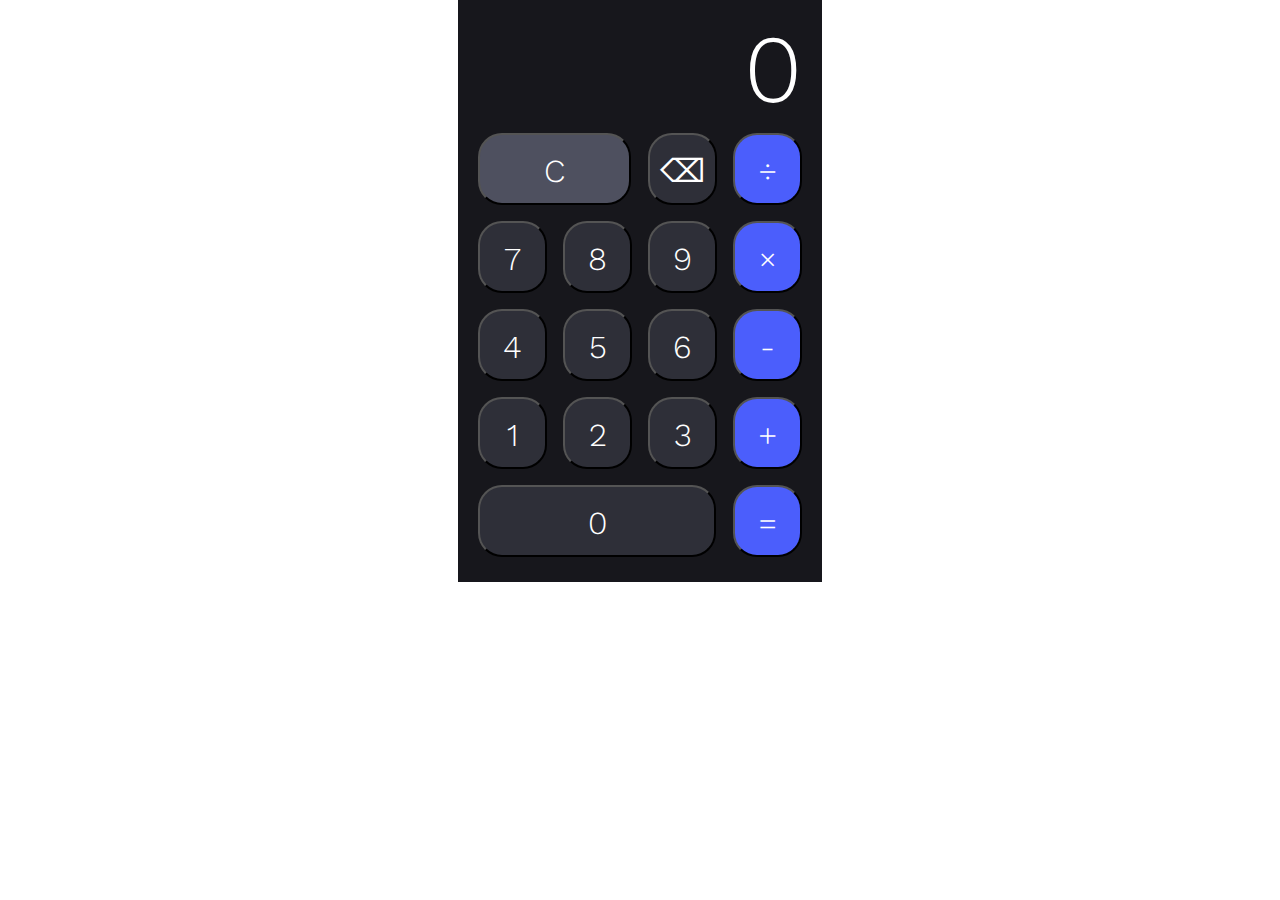
<file: index.html>
<!DOCTYPE html>
<html lang="en">
<head>
    <meta charset="UTF-8">
    <meta http-equiv="X-UA-Compatible" content="IE=edge">
    <meta name="viewport" content="width=device-width, initial-scale=1.0">
    <title>Document</title>
    <link rel="stylesheet" href="style.css">
    <link rel="preconnect" href="https://fonts.googleapis.com">
    <link rel="preconnect" href="https://fonts.gstatic.com" crossorigin>
    <link href="https://fonts.googleapis.com/css2?family=Work+Sans:wght@200;300;400&display=swap" rel="stylesheet">
</head>
<body>
 <div class = 'calc'> 
     <div class="content">
        <div class="output">0</div>
     </div>
     <div class="buttons">
        <button  id="cancel"  class="btn cancel bg grey" > C </button>
        <button  id="delete"  class="btn delete "> &#x232b </button>
        <button  id="division"  class="btn operator division bg blue" value="/">&#247</button>
        <button  id="number"  class="btn  seven">7</button> 
        <button  id="number"  class="btn eight">8</button>
        <button  id="number"  class="btn nine">9</button> 
        <button  id="milti"  class="btn operator milti bg blue" value="*">&#215</button>
        <button  id="number"  class="btn four" >4</button>
        <button  id="number"  class="btn five">5</button>
        <button  id="number"  class="btn six">6</button>
        <input type = 'button'  id="sub"  class="btn operator minus bg blue" value="-">
        <button  id="number" class="btn one">1</button>
        <button  id="number"  class="btn two">2</button>
        <button  id="number"  class="btn three">3</button>
        <button  id="sum"  class="btn operator plus bg blue" value="+">+</button>
        <button  id="number"  class="btn zero">0</button>
        <button  id="equal"  class="btn equal bg blue">=</button>
                               
    </div>
 </div> 
</body>
<script type = 'module'  src="main.js"></script>
</html>
</file>
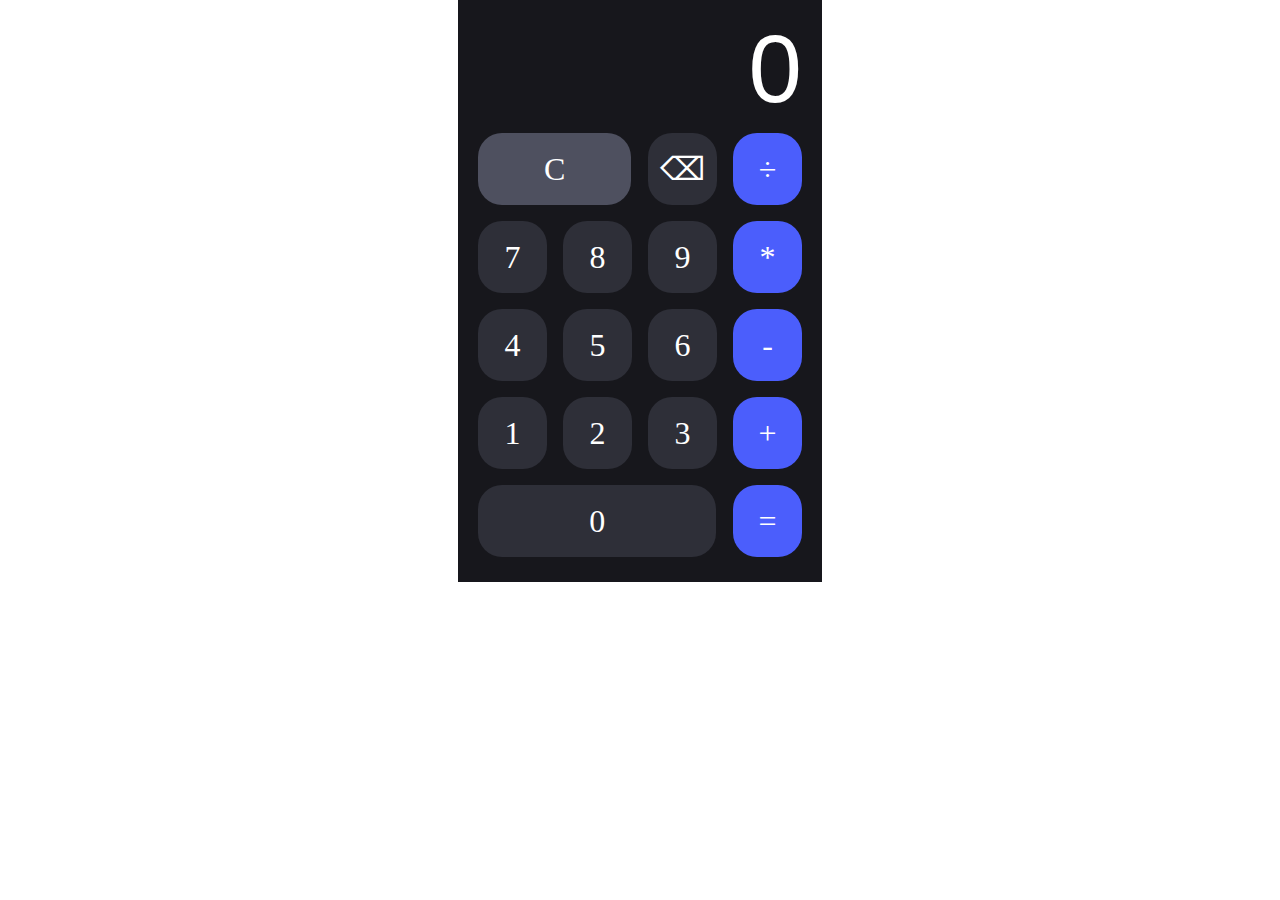
<file: calc UI.html>
<!DOCTYPE html>
<html lang="en">
<head>
    <meta charset="UTF-8">
    <meta http-equiv="X-UA-Compatible" content="IE=edge">
    <meta name="viewport" content="width=device-width, initial-scale=1.0">
    <title>Document</title>
    <link rel="stylesheet" href="style.css">
</head>
<body>
 <div class = 'calc'> 
     <div class="content">
        <div class="output">0</div>
     </div>
     <div class="buttons">
        <div class="btn cancel bg grey">C</div>
        <div class="btn delete ">&#x232b</div>
        <div class="btn division bg blue">&#247</div>

        <div class="btn seven">7</div>
        <div class="btn eight">8</div>
        <div class="btn nine">9</div>
        <div class="btn milti bg blue">* </div>

        <div class="btn four">4</div>
        <div class="btn five">5</div>
        <div class="btn six">6</div>
        <div class="btn minus bg blue">-</div>

        <div class="btn one">1</div>
        <div class="btn two">2</div>
        <div class="btn three">3</div>
        <div class="btn plus bg blue">+</div>

        <div class="btn zero">0</div>
        <div class="btn equal bg blue">=</div>
        
    </div>
 </div> 
</body>
</html>
</file>
<file: style.css>
* {
    box-sizing: border-box;
    margin: 0;
    padding: 0;
    font-family: 'Work Sans', sans-serif;
    font-weight: 300;
    color: #fff;
  }
.calc {
        width: 364px;
        height: 582px;
        background: #17171C;
        margin: 0 auto;
        padding: 21px 20px 25px 20px;
}
.btn.cancel {
        height: 72px;
        width: 153.3px;
        left: 0px;
        top: 0px;        
}
.btn.zero {
        height: 72px;
        width: 238.3px;
        left: 0px;
        top: 0px;
        
}
.output {
        display: flex;
        align-items: centr;
        Justify-content: flex-end;
        font-size: 96px;
        line-height: 96px;
        width: 324px;
        height: 96px;        
        margin-bottom: 16px;
        left: 0px;
        top: 63px;
  }

.buttons {
        display: flex;
        flex-direction: colum;
        justify-content: flex-start;
        flex-wrap: wrap;
        padding: 0px;
        justify-content: space-between;    
}
    
.btn {
        width: 69px;
        height: 72px;
        background: #2E2F38;
        border-radius: 24px;
        font-size: 32px;
        font-family: Work Sans;
        line-height: 72px;
        text-align: center;
        margin-bottom: 16px;
}

.btn.bg.grey {
    background: #4E505F;
}
.btn.bg.blue {
  background: #4B5EFC;
}
</file>
